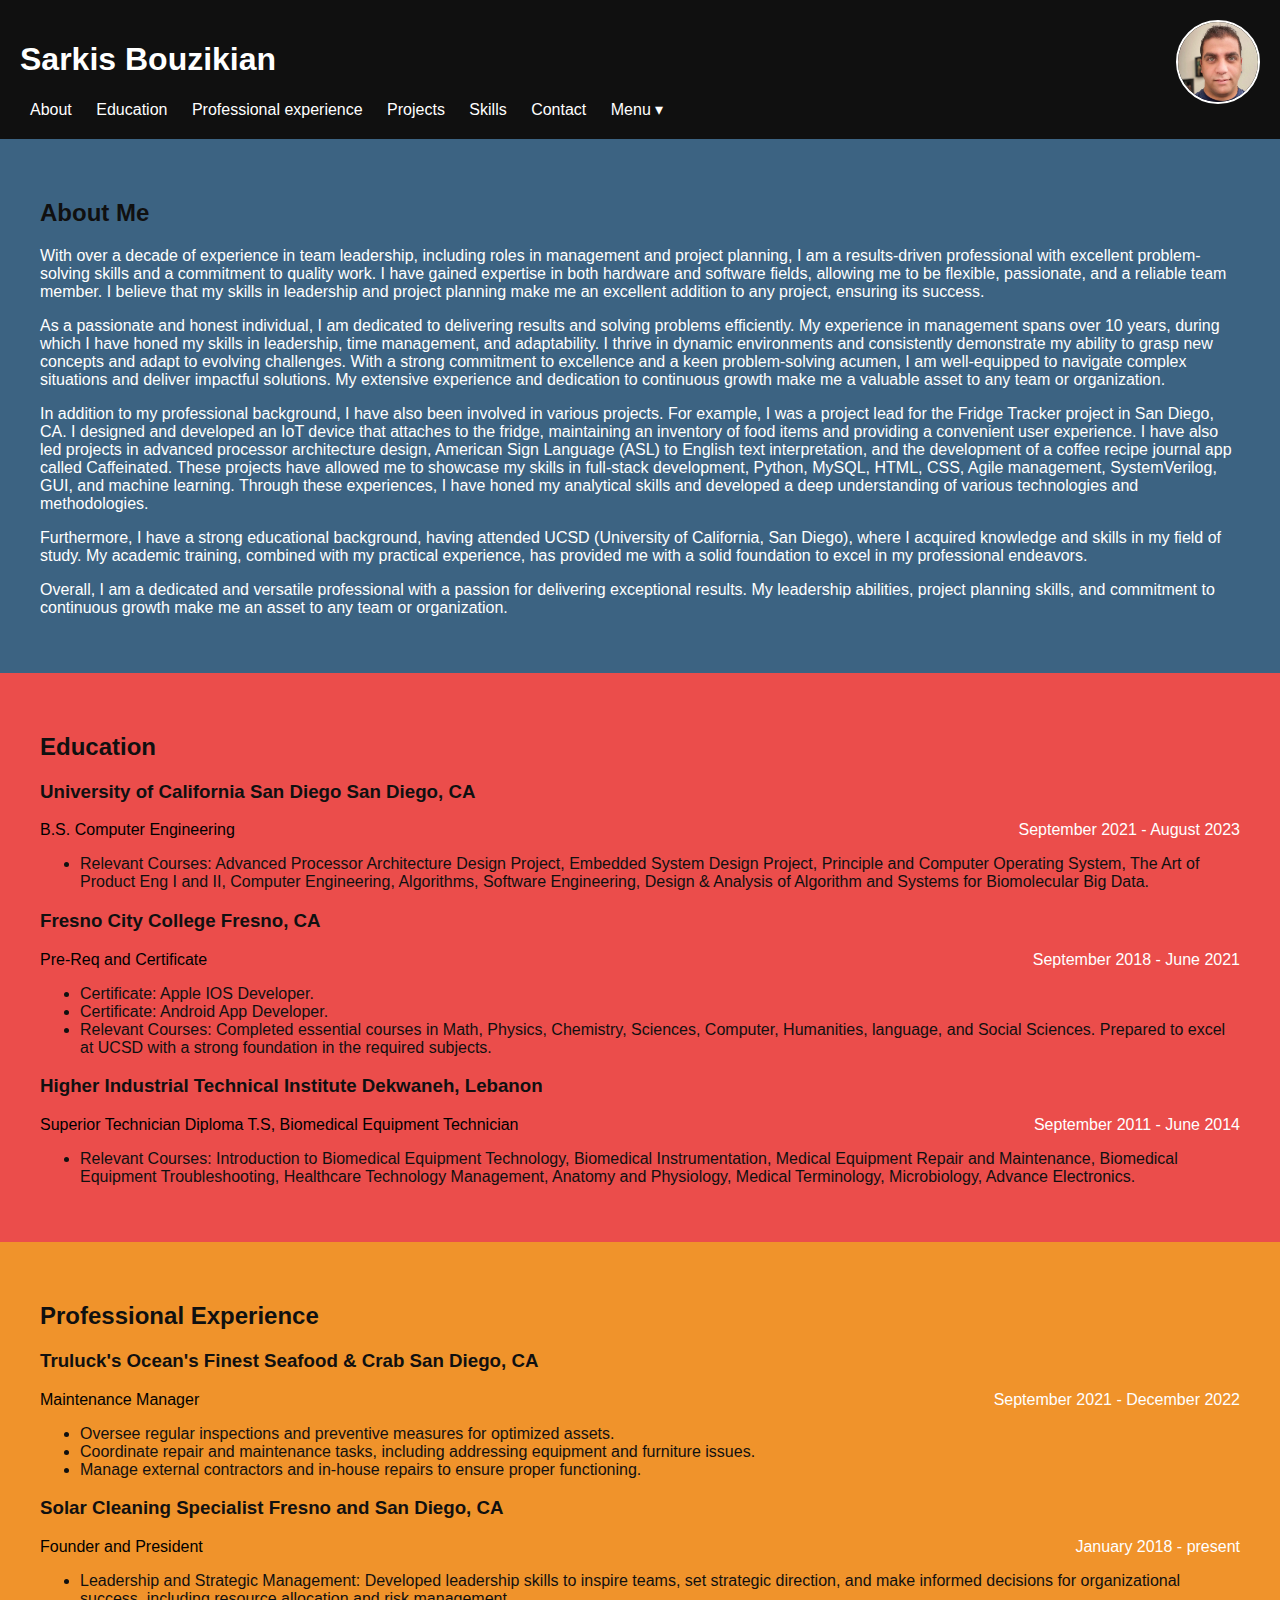
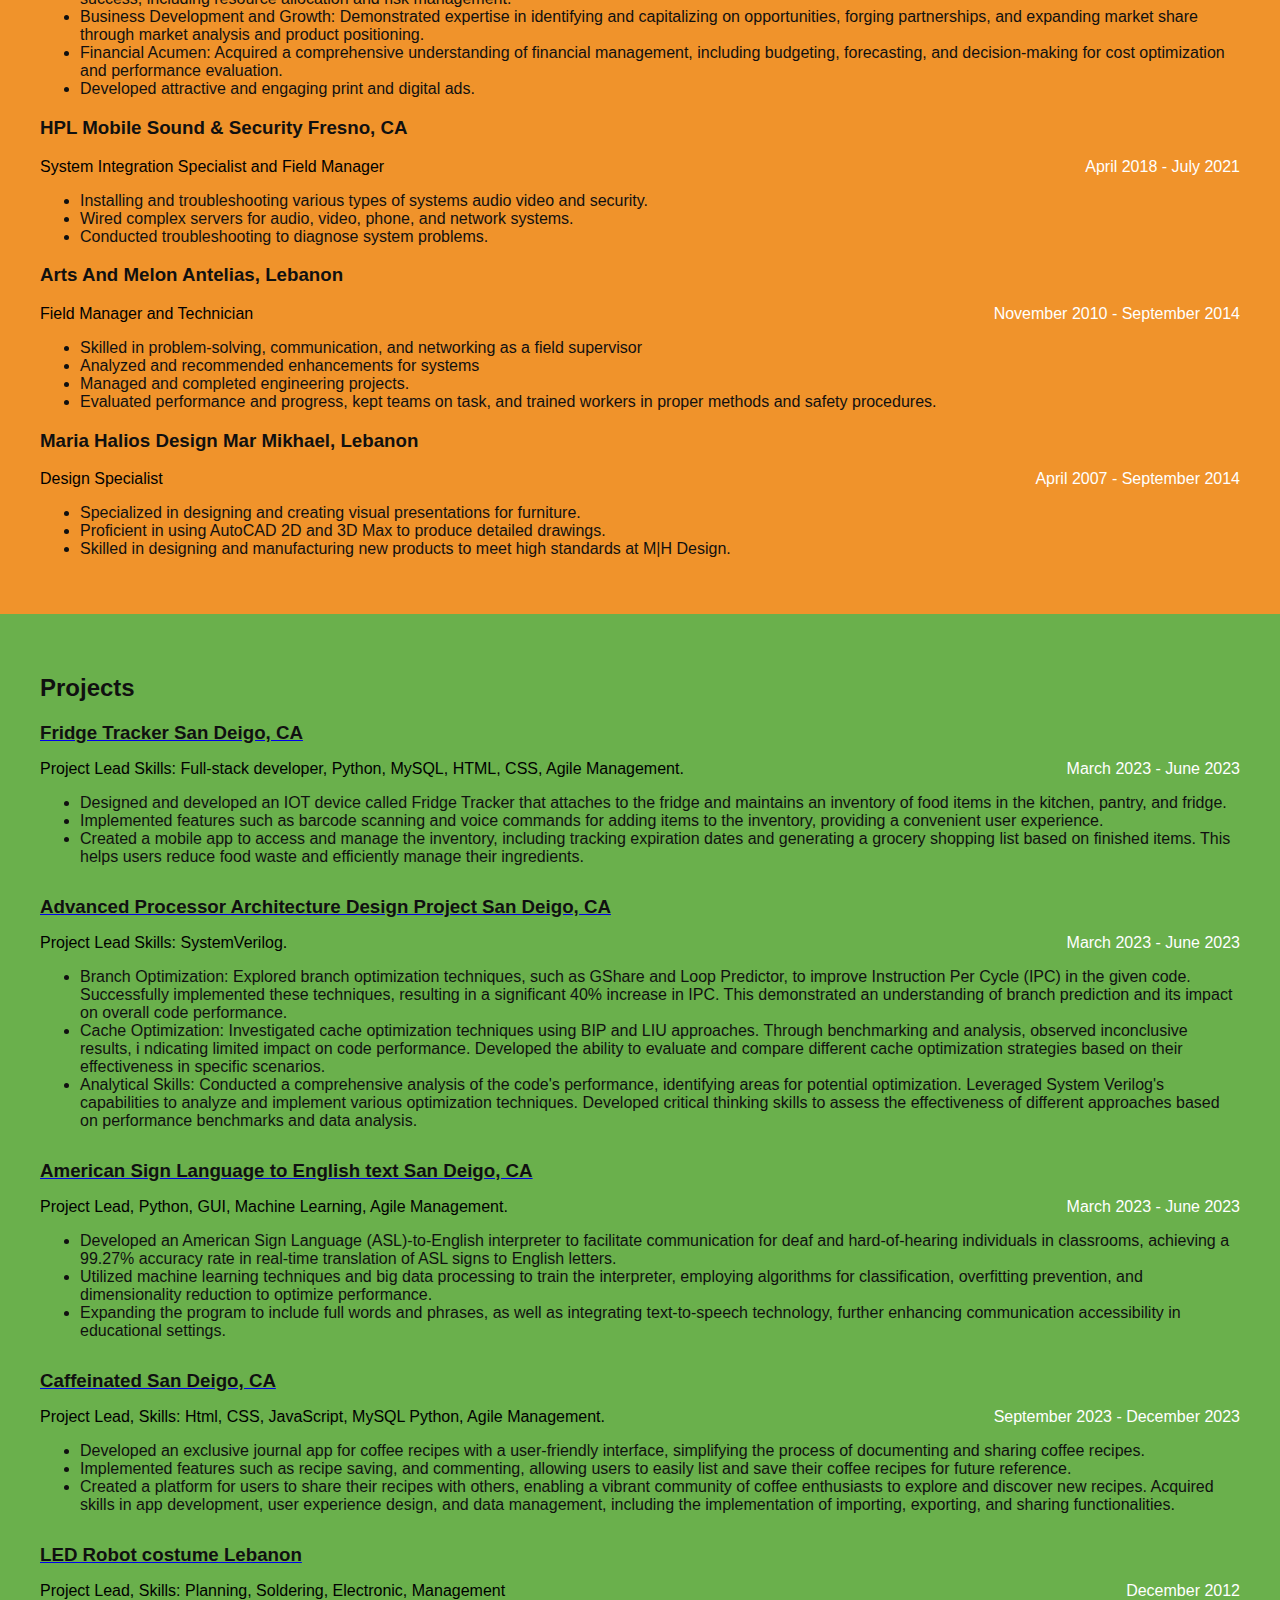
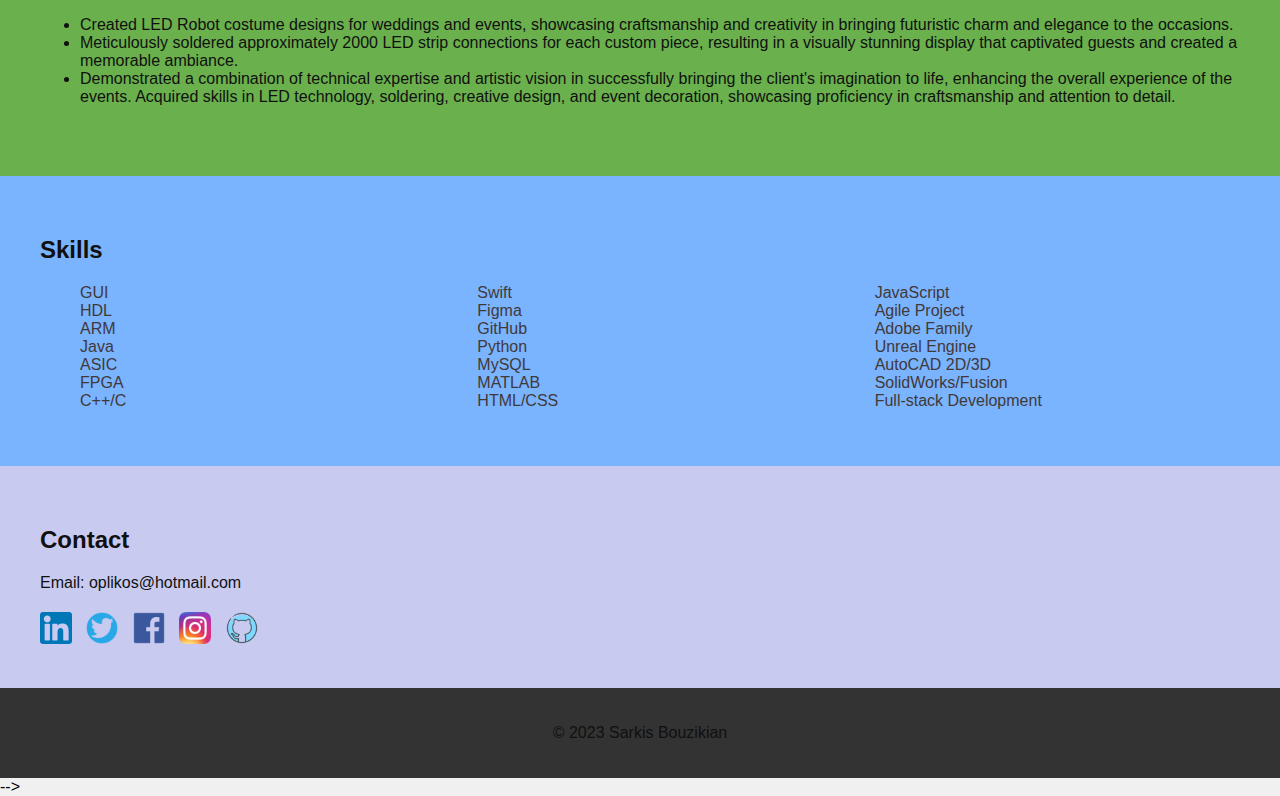
<file: index2.html>
<!DOCTYPE html>

<html>
<head>
  <title>Sarkis Bouzikian - Portfolio</title>
  <link rel="stylesheet" type="text/css" href="styles.css">
</head>
<body>
  <header>
    <h1>Sarkis Bouzikian</h1>
    <img id="profile-image" src="./img/me.jpg" alt="Profile Image">
    <nav>
      <ul class="dropdown">
        <li><a href="#about">About</a></li>
        <li><a href="#education">Education</a></li>
        <li><a href="#experience">Professional experience</a></li>
        <li><a href="#projects">Projects</a></li>
        <li><a href="#skills">Skills</a></li>
        <li><a href="#contact">Contact</a></li>
        <li class="dropdown-icon"><a href="#">Menu &#9662;</a>
          <ul class="dropdown-menu">
            <li><a href="#about">About</a></li>
            <li><a href="#education">Education</a></li>
            <li><a href="#experience">Professional experience</a></li>
            <li><a href="#projects">Projects</a></li>
            <li><a href="#skills">Skills</a></li>
            <li><a href="#contact">Contact</a></li>
          </ul>
        </li>
      </ul>
    </nav>
  </header>

  <section id="about">
    <h2>About Me</h2>
    <!-- <h4>I am a passionate and honest individual with a strong focus on delivering results and solving problems
       efficiently. With over 10 years of experience in management, I have honed my skills in leadership,
        time management, and adaptability. I am a very fast learner who thrives in dynamic environments,
         consistently demonstrating my ability to grasp new concepts and adapt to evolving challenges.
          My commitment to excellence, combined with my problem-solving acumen, enables me to effectively
           navigate complex situations and deliver impactful solutions. My extensive experience and dedication
            to continuous growth make me a valuable asset to any team or organization.</h4> -->
    <p><span>With over a decade of experience in team leadership, including roles in management and project planning,
       I am a results-driven professional with excellent problem-solving skills and a commitment to quality work.
        I have gained expertise in both hardware and software fields, allowing me to be flexible, passionate,
         and a reliable team member. I believe that my skills in leadership and project planning make me an
          excellent addition to any project, ensuring its success.</p></span>
      <p><span>As a passionate and honest individual, I am dedicated to delivering results and solving problems
         efficiently. My experience in management spans over 10 years, during which I have honed my skills
          in leadership, time management, and adaptability. I thrive in dynamic environments and consistently
           demonstrate my ability to grasp new concepts and adapt to evolving challenges. With a strong commitment
            to excellence and a keen problem-solving acumen, I am well-equipped to navigate complex situations
             and deliver impactful solutions. My extensive experience and dedication to continuous growth make
              me a valuable asset to any team or organization.</p></span>
      <p><span>In addition to my professional background, I have also been involved in various projects.
         For example, I was a project lead for the Fridge Tracker project in San Diego, CA. I designed 
         and developed an IoT device that attaches to the fridge, maintaining an inventory of food items 
         and providing a convenient user experience. I have also led projects in advanced processor architecture 
         design, American Sign Language (ASL) to English text interpretation, and the development of a
          coffee recipe journal app called Caffeinated. These projects have allowed me to showcase my
           skills in full-stack development, Python, MySQL, HTML, CSS, Agile management, SystemVerilog,
            GUI, and machine learning. Through these experiences, I have honed my analytical skills and
             developed a deep understanding of various technologies and methodologies.</p></span>
      <p><span>Furthermore, I have a strong educational background, having attended UCSD (University of
         California, San Diego), where I acquired knowledge and skills in my field of study. My
          academic training, combined with my practical experience, has provided me with a solid
           foundation to excel in my professional endeavors.</p></span>
      <p><span>Overall, I am a dedicated and versatile professional with a passion for delivering 
        exceptional results. My leadership abilities, project planning skills, and commitment to
         continuous growth make me an asset to any team or organization.</p></span>
         
  </section>
  <!-- <p style="page-break-after: always"></p>  -->

  <section id="education">
    <h2>Education</h2>
  <div class="education">
    <h3>University of California San Diego	San Diego, CA</h3>
    <p class="project-info">
      <span style="color: black;">B.S. Computer Engineering</span>
      <span style="margin-left: auto;">September 2021 - August 2023</span>
    </p>
    <ul><li>Relevant Courses: Advanced Processor Architecture Design Project, Embedded System Design Project,
       Principle and Computer Operating System, The Art of Product Eng I and II, Computer Engineering, Algorithms, 
       Software Engineering, Design & Analysis of Algorithm and Systems for Biomolecular Big Data.</li>
      </ul>
  </div>     
  <h3>Fresno City College	Fresno, CA</h3>
    <p class="project-info">
      <span style="color: black;">Pre-Req and Certificate</span>
      <span style="margin-left: auto;">September 2018 - June 2021</span>
    </p>
    <ul><li>Certificate: Apple IOS Developer. </li>
      <li>Certificate: Android App Developer.</li>
      <li>Relevant Courses: Completed essential courses in Math, Physics, Chemistry, Sciences, Computer,
         Humanities, language, and Social Sciences. Prepared to excel at UCSD with a strong foundation in
          the required subjects. </li>
      </ul>
  </div>   
  <h3>Higher Industrial Technical Institute	Dekwaneh, Lebanon</h3>
    <p class="project-info">
      <span style="color: black;">Superior Technician Diploma T.S, Biomedical Equipment Technician</span>
      <span style="margin-left: auto;">September 2011 - June 2014</span>
    </p>
    <ul><li>Relevant Courses: Introduction to Biomedical Equipment Technology, Biomedical Instrumentation,
       Medical Equipment Repair and Maintenance, Biomedical Equipment Troubleshooting, Healthcare Technology
        Management, Anatomy and Physiology, Medical Terminology, Microbiology, Advance Electronics.</li>
      </ul>
  </div> 
  </section>
  
  <!-- <p style="page-break-after: always"></p>  -->

  <section id="experience">
    <h2>Professional Experience</h2>
    <div class="experience">
      <h3>Truluck's Ocean's Finest Seafood & Crab	San Diego, CA</h3>
      <p class="project-info">
        <span style="color: black;">Maintenance Manager	</span>
        <span style="margin-left: auto;">September 2021 - December 2022</span>
      </p>
      <ul><li>Oversee regular inspections and preventive measures for optimized assets. </li>
        <li>Coordinate repair and maintenance tasks, including addressing equipment and furniture issues. </li>
        <li>Manage external contractors and in-house repairs to ensure proper functioning.</li>
        </ul>
    </div> 
    <div class="experience">
      <h3>Solar Cleaning Specialist	Fresno and San Diego, CA</h3>
      <p class="project-info">
        <span style="color: black;">Founder and President</span>
        <span style="margin-left: auto;">January 2018 - present</span>
      </p>
      <ul><li>Leadership and Strategic Management: Developed leadership skills to inspire teams, set strategic
         direction, and make informed decisions for organizational success, including resource allocation and 
         risk management.</li>
        <li>Business Development and Growth: Demonstrated expertise in identifying and capitalizing on 
          opportunities, forging partnerships, and expanding market share through market analysis and product 
          positioning.</li>
        <li>Financial Acumen: Acquired a comprehensive understanding of financial management, including 
          budgeting, forecasting, and decision-making for cost optimization and performance evaluation.</li>
        <li>Developed attractive and engaging print and digital ads.</li>
        </ul>
    </div> 
    <div class="experience">
      <h3>HPL Mobile Sound & Security	Fresno, CA</h3>
      <p class="project-info">
        <span style="color: black;">System Integration Specialist and Field Manager</span>
        <span style="margin-left: auto;">April 2018 - July 2021</span>
      </p>

      <ul><li>Installing and troubleshooting various types of systems audio video and security.</li>
        <li>Wired complex servers for audio, video, phone, and network systems.</li>
        <li>Conducted troubleshooting to diagnose system problems.</li>
        </ul>
    </div> 
    <div class="experience">
      <h3>Arts And Melon	Antelias, Lebanon</h3>
      <p class="project-info">
        <span style="color: black;">Field Manager and Technician</span>
        <span style="margin-left: auto;">November 2010 - September 2014</span>
      </p>

      <ul><li>Skilled in problem-solving, communication, and networking as a field supervisor</li>
        <li>Analyzed and recommended enhancements for systems</li>
        <li>Managed and completed engineering projects.</li>
        <li>Evaluated performance and progress, kept teams on task, and trained workers in proper methods 
          and safety procedures. </li>
        </ul>
    </div> 
    <div class="experience">
      <h3>Maria Halios Design	Mar Mikhael, Lebanon</h3>
      <p class="project-info">
        <span style="color: black;">Design Specialist</span>
        <span style="margin-left: auto;">	April 2007 - September 2014</span>
      </p>

      <ul><li>Specialized in designing and creating visual presentations for furniture.</li>
        <li>Proficient in using AutoCAD 2D and 3D Max to produce detailed drawings.</li>
        <li>Skilled in designing and manufacturing new products to meet high standards at M|H Design.</li>
        </ul>
    </div> 
<!-- <div class="experience">
  <h3>experience Title</h3>
  <p>experience description.</p>
  <ul><li></li>
    <li></li>
    <li></li>
    </ul>
</div>  -->
</section>
<!-- <p style="page-break-after: always"></p>  -->

 <section id="projects">
    <h2>Projects</h2>
    <div class="project">
      <a href="https://github.com/UCSD-ECE140/ece-140b-spring-2023-final-project-fridgetracker">
        <h3>Fridge Tracker	San Deigo, CA</h3></a>
             <p class="project-info">
              <span style="color: black;">Project Lead Skills: Full-stack developer, Python, MySQL, HTML, CSS, Agile Management.</span>
              <span style="margin-left: auto;">March 2023 - June 2023</span>
            </p>
        <ul><li>Designed and developed an IOT device called Fridge Tracker that attaches to the fridge and
           maintains an inventory of food items in the kitchen, pantry, and fridge.</li>
            <li>Implemented features such as barcode scanning and voice commands for adding items to the
               inventory, providing a convenient user experience. </li>
            <li>Created a mobile app to access and manage the inventory, including tracking expiration 
              dates and generating a grocery shopping list based on finished items. This helps users 
              reduce food waste and efficiently manage their ingredients.</li>
        </ul>
        
        </div>
        <div class="project">
            <a href="https://github.com/CSE148/sp23-sbouzikian"><h3>Advanced Processor Architecture Design Project
              	San Deigo, CA</h3></a>
            <p class="project-info">
              <span style="color: black;">Project Lead Skills: SystemVerilog.</span>
              <span style="margin-left: auto;">March 2023 - June 2023</span>
            </p>
            <ul><li>Branch Optimization: Explored branch optimization techniques, such as GShare and 
              Loop Predictor, to improve Instruction Per Cycle (IPC) in the given code. Successfully 
              implemented these techniques, resulting in a significant 40% increase in IPC. This 
              demonstrated an understanding of branch prediction and its impact on overall 
              code performance.</li>
                <li>Cache Optimization: Investigated cache optimization techniques using BIP and LIU 
                  approaches. Through benchmarking and analysis, observed inconclusive results, i
                  ndicating limited impact on code performance. Developed the ability to evaluate and 
                  compare different cache optimization strategies based on their effectiveness in 
                  specific scenarios.</li>
                <li>Analytical Skills: Conducted a comprehensive analysis of the code's performance, 
                  identifying areas for potential optimization. Leveraged System Verilog's capabilities 
                  to analyze and implement various optimization techniques. Developed critical thinking 
                  skills to assess the effectiveness of different approaches based on performance 
                  benchmarks and data analysis.</li>
                </ul>
          </div>
          <div class="project">
            <a href="https://github.com/oplikos/American-Sign-Language-ASL-to-English-text">
              <h3>American Sign Language to English text	San Deigo, CA</h3></a>
            <p class="project-info">
              <span style="color: black;">Project Lead, Python, GUI, Machine Learning, Agile Management.</span>
              <span style="margin-left: auto;">March 2023 - June 2023</span>
            </p>
            <ul><li>Developed an American Sign Language (ASL)-to-English interpreter to facilitate 
              communication for deaf and hard-of-hearing individuals in classrooms, achieving a 99.27%
               accuracy rate in real-time translation of ASL signs to English letters. </li>
                <li>Utilized machine learning techniques and big data processing to train the interpreter,
                   employing algorithms for classification, overfitting prevention, and dimensionality
                    reduction to optimize performance.</li>
                <li>Expanding the program to include full words and phrases, as well as integrating
                   text-to-speech technology, further enhancing communication accessibility in educational
                    settings.</li>
                </ul>
          </div>
          <div class="project">
            <a href="https://github.com/oplikos/testweb"><h3>Caffeinated	San Deigo, CA</h3></a>
               <p class="project-info">
                <span style="color: black;">Project Lead, Skills: Html, CSS, JavaScript, MySQL Python, Agile Management.</span>
                <span style="margin-left: auto;">September 2023
                  - December 2023</span>
              </p>
            <ul><li>Developed an exclusive journal app for coffee recipes with a user-friendly interface,
               simplifying the process of documenting and sharing coffee recipes. </li>
                <li>Implemented features such as recipe saving, and commenting, allowing users to easily
                   list and save their coffee recipes for future reference.</li>
                <li>Created a platform for users to share their recipes with others, enabling a vibrant
                   community of coffee enthusiasts to explore and discover new recipes. Acquired skills
                    in app development, user experience design, and data management, including the
                     implementation of importing, exporting, and sharing functionalities.</li>
                </ul>
          </div>
    <div class="project">
      <a href="https://www.instagram.com/p/BIQXxKVhPGE/?utm_source=ig_web_copy_link&igshid=MzRlODBiNWFlZA%3D%3D">
        <h3>LED Robot costume	Lebanon</h3></a>
      <p class="project-info">
        <span style="color: black;">Project Lead, Skills: Planning, Soldering, Electronic, Management</span>
        <span style="margin-left: auto;">December 2012</span>
      </p>
      <ul><li>Created LED Robot costume designs for weddings and events, showcasing craftsmanship
         and creativity in bringing futuristic charm and elegance to the occasions.</li>
        <li>Meticulously soldered approximately 2000 LED strip connections for each custom piece,
           resulting in a visually stunning display that captivated guests and created a memorable ambiance. </li>
        <li>Demonstrated a combination of technical expertise and artistic vision in successfully
           bringing the client's imagination to life, enhancing the overall experience of the events.
            Acquired skills in LED technology, soldering, creative design, and event decoration, 
            showcasing proficiency in craftsmanship and attention to detail.</li>
        </ul>
    </div> 
    <!-- <div class="project">
    <h3>Project Title</h3>
    <p>Project description.</p> 
    <ul><li></li>
    <li></li>
    <li></li>
    </ul>
    </div>  
    -->
  </section>
  <!-- <p style="page-break-after: always"></p>  -->
  <section id="skills">
    <h2>Skills</h2>
    <ul>
      <li>GUI</li>
      <li>HDL</li>
      <li>ARM</li>
      <li>Java</li>
      <li>ASIC</li>
      <li>FPGA</li>
      <li>C++/C</li>
      <li>Swift</li>
      <li>Figma</li>
      <li>GitHub</li>
      <li>Python</li>
      <li>MySQL</li>
      <li>MATLAB</li>
      <li>HTML/CSS</li>
      <li>JavaScript</li>
      <li>Agile Project</li>
      <li>Adobe Family</li>
      <li>Unreal Engine</li>
      <li>AutoCAD 2D/3D</li>
      <li>SolidWorks/Fusion</li>
      <li>Full-stack Development</li>
    </ul>
  </section>
  <!-- <p style="page-break-after: always"></p>  -->
  <section id="contact">
    <h2>Contact</h2>
    <p>Email: oplikos@hotmail.com</p>
    <div class="social-icons">
      <a href="https://www.linkedin.com/in/oplikos" target="_blank"><img src="./img/linkedin-icon.png" alt="LinkedIn"></a>
      <a href="https://twitter.com/oplikos" target="_blank"><img src="./img/twitter-icon.png" alt="Twitter"></a>
      <a href="https://www.facebook.com/oplikos" target="_blank"><img src="./img/facebook-icon.png" alt="Facebook"></a>
      <a href="https://www.instagram.com/oplikos" target="_blank"><img src="./img/instagram-icon.png" alt="Instagram"></a>
      <a href="https://github.com/oplikos" target="_blank"><img src="./img/github-icon.png" alt="GitHub"></a>
    </div>
  </section>

  <footer>
    <p>&copy; 2023 Sarkis Bouzikian</p>
  </footer>
</body>
</html>
-->
</file>
<file: styles.css>
/* Add the following CSS code to your styles.css file */

/* Global Styles */
body {
  font-family: Arial, sans-serif;
  margin: 0;
  padding: 0;
  background-color: #f0f0f0;
}
h1{
  color: #fff;
  font-size: 3 rem;
}
h4{
  color: #101010;
}
span {
  color: #ffffff;
} 

h2, h3, p {
  color: #101010;
}

/* Header Styles */
header {
  background-color: #101010;
  padding: 20px;
  color: #fff;
}

nav ul {
  list-style: none;
  padding: 0;
  margin: 0;
}

nav ul li {
  display: inline-block;
}

nav ul li a {
  color: #fff;
  text-decoration: none;
  padding: 10px;
}

nav ul li:hover > ul {
  display: block;
}

.dropdown-menu {
  display: none;
  position: absolute;
  background-color: #101010;
}

.dropdown-menu li {
  display: block;
}

.dropdown-menu li a {
  color: #fff;
  padding: 10px;
}

/* Section Styles */
section {
  padding: 40px;
  color: #101010;
}

#about {
  background-color: #3c6382;
}

#education {
  background-color:  #eb4d4b;
}
#experience {
  background-color: #f0932b;
}

#projects {
  background-color: #6ab04c;
}
.project-info {
  display: flex;
  justify-content: space-between;
}
#skills {
  background-color:#7ab3fe;
}

#contact {
  background-color: #c9caf0;
  color: #333;
}

/* Project Styles */
.project {
  margin-bottom: 30px;
}

.project h3 {
  margin-bottom: 10px;
}

/* Footer Styles */
footer {
  background-color: #333;
  padding: 20px;
  color: #fff;
  text-align: center;
}

/* Image Styles */
#profile-image {
  position: absolute;
  top: 20px;
  right: 20px;
  width: 80px;
  height: 80px;
  border-radius: 50%;
  border: 2px solid #fff;
}

#skills ul {
  column-count: 3; /* Set the number of columns */
  column-gap: 2em; /* Adjust the gap between columns */
}

#skills ul li {
  color : rgb(65, 57, 57);
  list-style: none; /* Remove the default bullet points */
}


.social-icons {
  margin-top: 20px;
}

.social-icons a {
  display: inline-block;
  margin-right: 10px;
}

.social-icons img {
  background-color: transparent;
  width: 32px;
  height: 32px;
}
</file>
